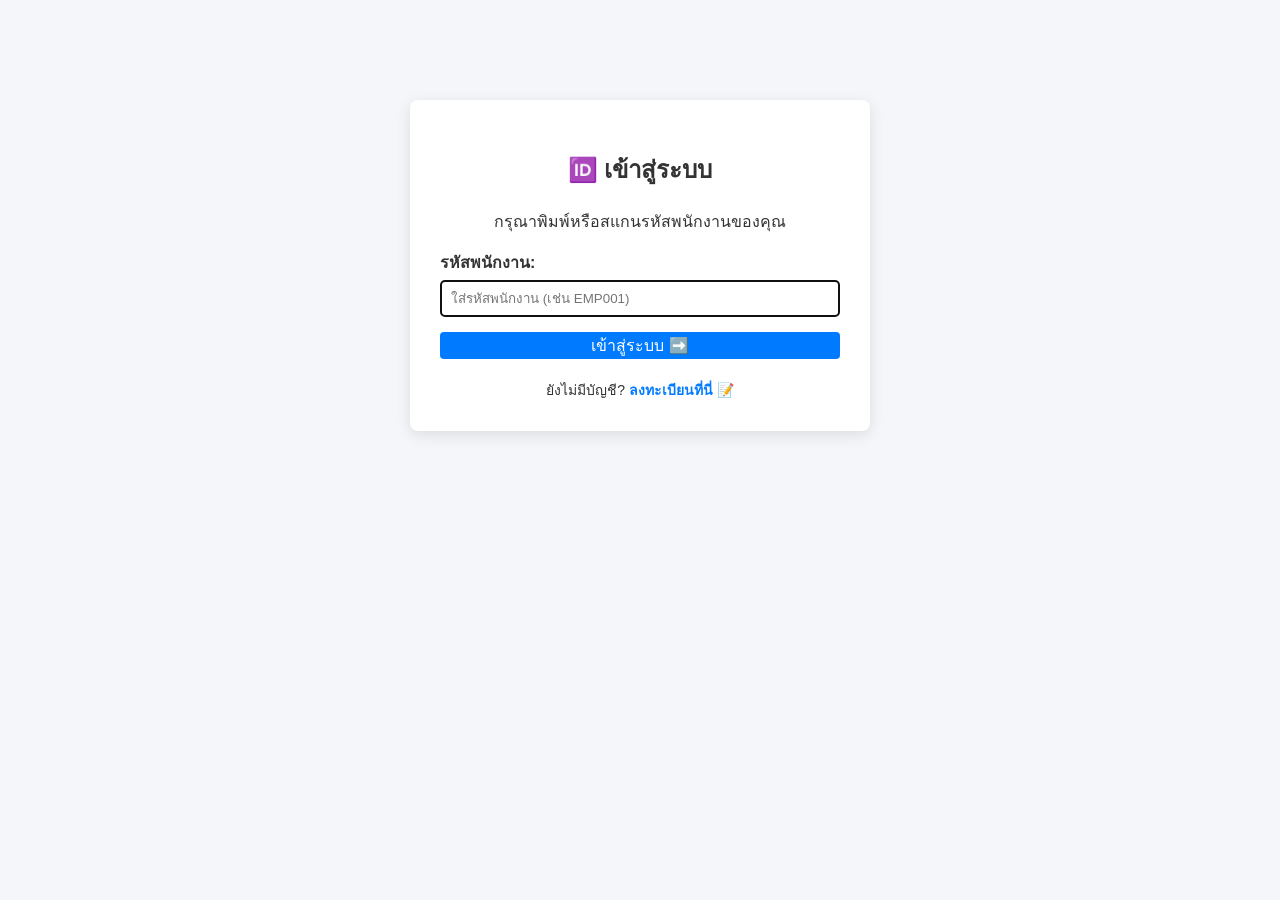
<file: index.html>
<!DOCTYPE html>
<html lang="th">
<head>
    <meta charset="UTF-8">
    <meta name="viewport" content="width=device-width, initial-scale=1.0">
    <title>หน้าหลัก - ระบบจัดการมิเตอร์</title>
    <link rel="stylesheet" href="css/style.css">
    <style>
        .modal-backdrop {
            display: none; position: fixed; top: 0; left: 0; width: 100%; height: 100%;
            background: rgba(0,0,0,0.5); z-index: 1000; justify-content: center; align-items: center;
        }
        .modal-box { background: white; padding: 25px; border-radius: 8px; width: 90%; max-width: 450px; }
        .modal-buttons { display: flex; gap: 10px; margin-top: 20px; }
        .modal-buttons button { flex: 1; padding: 10px; border: none; border-radius: 4px; cursor: pointer; font-weight: bold; }
        .btn-cancel { background: #e2e8f0; color: #334155; }
        .btn-confirm { background: #10b981; color: white; }
    </style>
</head>
<body>

<nav class="navbar">
    <div class="logo">🎛️ Meter System</div>
    <div class="menu">
        <a href="index.html" id="menu-home" class="active">หน้าหลัก</a>
        <a href="stock.html" id="menu-stock">Stock</a>
        <a href="control.html" id="menu-control">ควบคุมเอง</a>
        <a href="history.html" id="menu-history">ประวัติ</a>
        <a href="admin-panel.html" id="menu-admin">จัดการผู้ใช้</a> 
        <a href="login.html">ออกจากระบบ</a>
    </div>
</nav>

<main class="main-content">
    <h1>ยินดีต้อนรับสู่ระบบจัดการมิเตอร์</h1>
    <p>คลิกเลือกปุ่มเพื่อกรอกข้อมูลผู้ขอติดมิเตอร์ และเปิดรีเลย์</p>

    <div class="relay-grid" id="mainGrid"></div>
</main>

<div id="infoModal" class="modal-backdrop">
    <div class="modal-box">
        <h2 id="modalTitle">📋 กรอกข้อมูลโครงข่าย</h2>
        <form id="relayForm" onsubmit="submitRelayData(event)">
            <div class="form-group">
                <label>หมายเลขผู้ใช้ไฟฟ้า:</label>
                <input type="text" id="meterId" required placeholder="เช่น 020001234567" style="width:100%; padding:8px; margin-top:5px;">
            </div>
            <div class="form-group" style="margin-top:12px;">
                <label>ชื่อผู้ใช้ไฟฟ้า:</label>
                <input type="text" id="customerName" required placeholder="ชื่อ-นามสกุล" style="width:100%; padding:8px; margin-top:5px;">
            </div>
            <div class="form-group" style="margin-top:12px;">
                <label>ที่อยู่:</label>
                <textarea id="address" required placeholder="บ้านเลขที่..." rows="2" style="width:100%; padding:8px; margin-top:5px; font-family:inherit;"></textarea>
            </div>
            <div class="modal-buttons">
                <button type="button" class="btn-cancel" onclick="closeModal()">ยกเลิก</button>
                <button type="submit" class="btn-confirm">บันทึก & เปิดรีเลย์ ⚡</button>
            </div>
        </form>
    </div>
</div>

<script>
    let currentActiveId = null;

    // 🔒 ล็อกสิทธิ์และซ่อนเมนู ป้องกันโค้ดรวน
    function checkAuthAndHideMenus() {
        const role = localStorage.getItem('userRole');       
        const currentUser = localStorage.getItem('currentUser'); 

        if (!role || !currentUser) {
            alert('🔒 ความปลอดภัย: กรุณาเข้าสู่ระบบก่อนใช้งานครับ');
            window.location.href = 'login.html';
            return;
        }

        if (role !== 'admin') {
            const stockMenu = document.getElementById('menu-stock');
            const controlMenu = document.getElementById('menu-control');
            const adminMenu = document.getElementById('menu-admin');
            
            if (stockMenu) stockMenu.style.display = 'none';
            if (controlMenu) controlMenu.style.display = 'none';
            if (adminMenu) adminMenu.style.display = 'none';
        }
    }
    
    checkAuthAndHideMenus();

    // 🌟 สร้างกล่องและดึงข้อมูลมาแสดง (เปิดได้อย่างเดียว บล็อกการกดปิดจากหน้าหลัก)
    function renderMainGrid() {
        const mainGrid = document.getElementById('mainGrid');
        if (!mainGrid) return; 
        
        mainGrid.innerHTML = '';

        for (let i = 1; i <= 8; i++) {
            let meterName = localStorage.getItem('meterName-' + i) || 'Relay ' + i;
            let meterUnit = localStorage.getItem('meterUnit-' + i) || '0';
            let currentStatus = localStorage.getItem('relayStatus-' + i) || 'off';

            const card = document.createElement('div');
            card.className = 'relay-card';
            card.id = `relay-card-${i}`;
            
            if (currentStatus === 'on') card.style.backgroundColor = '#e8f5e9';

            let buttonText = 'กดเพื่อเปิด';
            let buttonBgColor = '#007bff';
            let buttonCursor = 'pointer';

            if (currentStatus === 'on') {
                buttonText = 'กำลังจ่ายไฟ ⚡';
                buttonBgColor = '#10b981'; 
                buttonCursor = 'not-allowed'; 
            }

            card.innerHTML = `
                <h3>${meterName}</h3>
                <p class="meter-unit">หน่วย: ${meterUnit} kWh</p>
                <span class="status-badge ${currentStatus}" id="status-${i}">
                    ${currentStatus === 'on' ? 'เปิดใช้งาน' : 'ปิดอยู่'}
                </span>
                <button class="btn-activate" onclick="handleButtonClick(${i})" style="width: 100%; margin-top: 10px; padding: 8px; border-radius: 4px; cursor: ${buttonCursor}; background-color: ${buttonBgColor}; color: white; border: none; font-weight: bold;">
                    ${buttonText}
                </button>
            `;
            mainGrid.appendChild(card);
        }
    }

    // ⚡ บล็อกการกดปิดจากหน้าหลัก
    function handleButtonClick(id) {
        let currentStatus = localStorage.getItem('relayStatus-' + id) || 'off';
        
        if (currentStatus === 'on') {
            alert('⚠️ ปฏิเสธการทำงาน: ไม่สามารถสั่งปิดรีเลย์จากหน้าหลักได้! (กรุณาแจ้งผู้ดูแลระบบให้ปิดผ่านหน้า "ควบคุมเอง" เท่านั้น)');
            return; 
        } else {
            openModal(id);
        }
    }

    function openModal(id) {
        currentActiveId = id;
        let meterName = localStorage.getItem('meterName-' + id) || 'Relay ' + id;
        document.getElementById('modalTitle').innerText = '📋 กรอกข้อมูลสำหรับติดตั้ง: ' + meterName;
        document.getElementById('infoModal').style.display = 'flex';
    }

    function closeModal() {
        document.getElementById('infoModal').style.display = 'none';
        document.getElementById('relayForm').reset();
        currentActiveId = null;
    }

    // 🔥 ส่วนที่แก้ไข: ปรับปรุงระบบบันทึกประวัติให้เข้ากองกลาง
    function submitRelayData(event) {
    event.preventDefault();
    if (!currentActiveId) return;

    // ดึงข้อมูลชื่อมิเตอร์และหน่วยปัจจุบันจากหน้าจอหลัก
    const meterName = localStorage.getItem('meterName-' + currentActiveId) || 'Relay ' + currentActiveId;
    const meterUnit = localStorage.getItem('meterUnit-' + currentActiveId) || '0'; // 🔥 ดึงหน่วย kWh ปัจจุบัน
    
    // ดึงข้อมูลผู้ใช้งานที่ล็อกอินอยู่ในระบบ
    const currentUser = localStorage.getItem('currentUser') || 'Unknown';
    const userRole = localStorage.getItem('userRole') || 'User';

    const logData = {
        relayId: currentActiveId,
        relayName: meterName,
        meterUnit: meterUnit, // 🔥 เพิ่ม: เก็บหน่วยของมิเตอร์ขณะกดเบิก
        meterId: document.getElementById('meterId').value,
        customerName: document.getElementById('customerName').value,
        address: document.getElementById('address').value,
        operator: currentUser, // 🔥 เพิ่ม: แยกชื่อผู้เบิกเดี่ยวๆ
        operatorRole: userRole, // เก็บสิทธิ์ใช้งาน
        timestamp: new Date().toLocaleString('th-TH'),
        action: 'เปิดใช้งาน (เบิกติดตั้ง)'
    };

    // บันทึกลงกองกลาง (localStorage) คีย์ 'relayLogs'
    const currentLogs = JSON.parse(localStorage.getItem('relayLogs')) || [];
    currentLogs.push(logData);
    localStorage.setItem('relayLogs', JSON.stringify(currentLogs));

    // อัปเดตสถานะของรีเลย์เป็น On
    localStorage.setItem('relayStatus-' + currentActiveId, 'on');

    alert('⚡ บันทึกข้อมูลและเปิดสัญญาณรีเลย์สำเร็จ! ประวัติถูกส่งไปยังเมนูประวัติแล้ว');
    closeModal();
    renderMainGrid();
}

    window.onload = function() {
        renderMainGrid();
    };
</script>
</body>
</html>
</file>
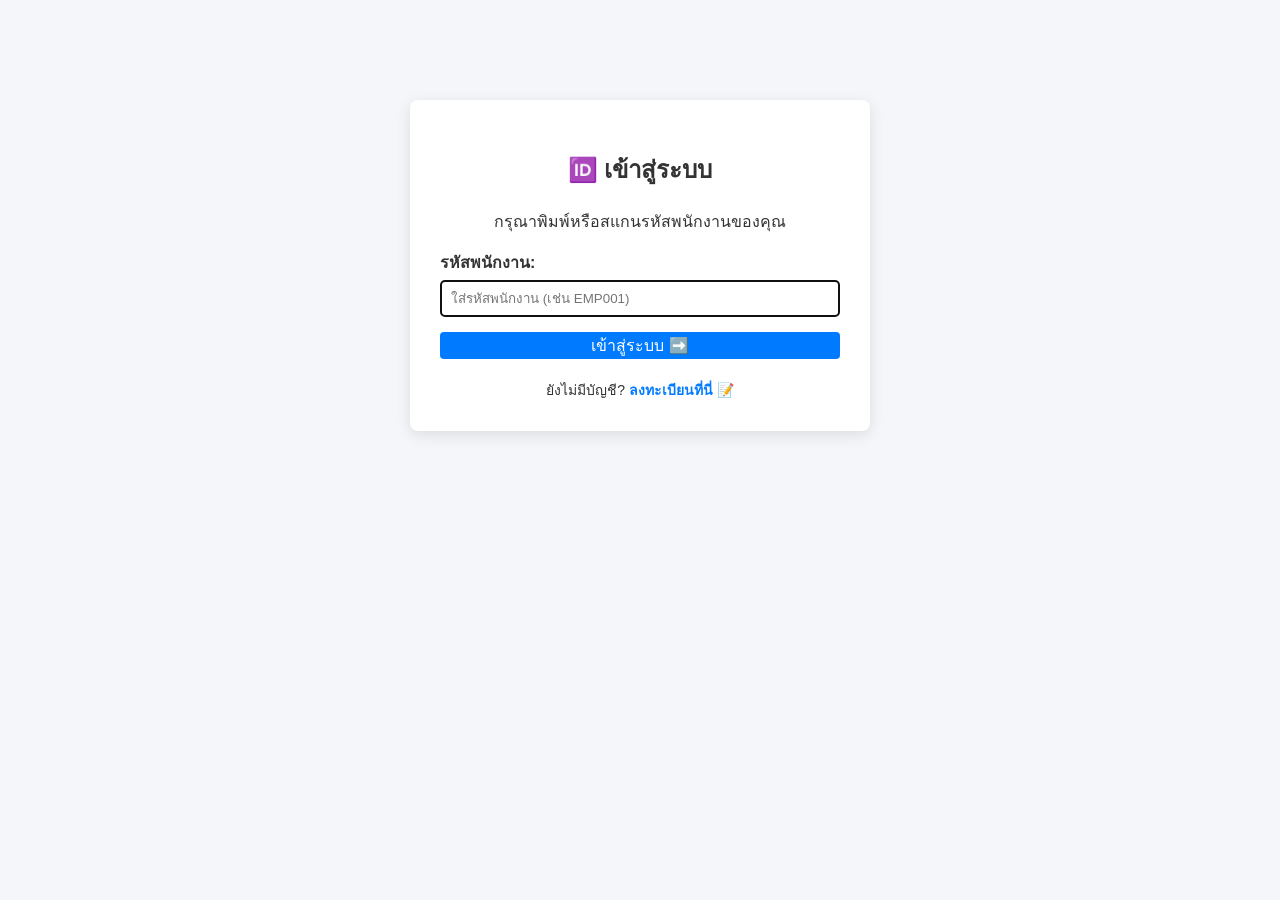
<file: admin-panel.html>
<!DOCTYPE html>
<html lang="th">
<head>
    <meta charset="UTF-8">
    <meta name="viewport" content="width=device-width, initial-scale=1.0">
    <title>จัดการผู้ใช้ - ระบบจัดการมิเตอร์</title>
    <link rel="stylesheet" href="css/style.css">
</head>
<body>

    <!-- แถบเมนูสำหรับ Admin -->
    <nav class="navbar">
        <div class="logo">🎛️ Meter System</div>
        <div class="menu">
            <a href="index.html">หน้าหลัก</a>
            <a href="stock.html">Stock</a>
            <a href="control.html">ควบคุมเอง</a>
            <a href="history.html">ประวัติ</a>
            <a href="admin-panel.html" class="active" id="menu-admin">จัดการผู้ใช้</a>
            <a href="login.html">ออกจากระบบ</a>
        </div>
    </nav>

    <main class="main-content">
        <h1>👥 ระบบจัดการพนักงานและอนุมัติสิทธิ์</h1>
        <p>ตรวจสอบรายชื่อผู้ลงทะเบียนเข้าใช้งานระบบ และกดอนุมัติหรือยกเลิกสิทธิ์การใช้งาน</p>

        <!-- ตารางแสดงรายชื่อพนักงานทั้งหมด -->
        <div style="max-width: 1000px; margin: 30px auto; background: white; padding: 25px; border-radius: 8px; box-shadow: 0 4px 6px -1px rgba(0,0,0,0.1);">
            <h3 style="margin-top: 0; color: #1e293b; border-bottom: 2px solid #f1f5f9; padding-bottom: 10px;">📋 ตารางรายชื่อพนักงานในระบบ</h3>
            <div style="overflow-x: auto;">
                <table style="width: 100%; border-collapse: collapse; text-align: left; font-size: 15px;">
                    <thead>
                        <tr style="background-color: #f8fafc; border-bottom: 2px solid #cbd5e1;">
                            <th style="padding: 12px;">รหัสพนักงาน</th>
                            <th style="padding: 12px;">ชื่อ-นามสกุล</th>
                            <th style="padding: 12px;">แผนก / ฝ่าย</th>
                            <th style="padding: 12px;">ระดับสิทธิ์</th>
                            <th style="padding: 12px;">สถานะการเข้าใช้งาน</th>
                            <th style="padding: 12px; text-align: center;">จัดการคำขอ</th>
                        </tr>
                    </thead>
                    <tbody id="userTableBody">
                        <!-- ข้อมูลพนักงานจะถูกดึงมาโรยตรงนี้ด้วย JavaScript -->
                    </tbody>
                </table>
            </div>
        </div>
    </main>

    <script>
        // 🔒 ล็อกความปลอดภัย: ตรวจบัตรผู้บริหารก่อนให้เห็นหน้านี้
        function checkAdminPermission() {
            const role = localStorage.getItem('userRole');
            const currentUser = localStorage.getItem('currentUser');
            if (!currentUser || role !== 'admin') {
                alert('❌ ปฏิเสธการเข้าถึง: หน้านี้สำหรับ Admin ที่ได้รับอนุมัติเท่านั้น');
                window.location.href = 'index.html';
            }
        }
        checkAdminPermission();

        // ฟังก์ชันดึงรายชื่อมาแสดงผลบนตาราง
        function renderUserTable() {
            const tbody = document.getElementById('userTableBody');
            tbody.innerHTML = ''; // เคลียร์ตารางเก่าก่อนโหลดใหม่
            
            // ดึงฐานข้อมูลพนักงานจากความจำเบราว์เซอร์
            let userList = JSON.parse(localStorage.getItem('registeredUsers')) || {};

            for (let username in userList) {
                // ซ่อนบัญชี admin หลักที่เป็นระบบหลังบ้านไว้ ไม่ต้องเอามาโชว์เพื่อความปลอดภัย
                if (username === 'admin') continue;

                const user = userList[username];
                const tr = document.createElement('tr');
                tr.style.borderBottom = "1px solid #e2e8f0";

                let statusBadge = '';
                let actionButtons = '';

                // เช็กสถานะเพื่อพ่นสีป้ายและปุ่มควบคุมตามสถานะปัจจุบัน
                if (user.status === 'approved') {
                    statusBadge = `<span style="background-color:#d1fae5; color:#065f46; padding:4px 10px; border-radius:12px; font-size:13px; font-weight:500;">✔️ อนุมัติแล้ว</span>`;
                    actionButtons = `<button onclick="updateStatus('${username}', 'pending')" style="background-color:#ef4444; color:white; border:none; padding:6px 12px; border-radius:4px; cursor:pointer; font-size:13px;">❌ ยกเลิกสิทธิ์</button>`;
                } else {
                    statusBadge = `<span style="background-color:#fef3c7; color:#92400e; padding:4px 10px; border-radius:12px; font-size:13px; font-weight:500;">⏳ รอนุมัติ</span>`;
                    actionButtons = `<button onclick="updateStatus('${username}', 'approved')" style="background-color:#10b981; color:white; border:none; padding:6px 12px; border-radius:4px; cursor:pointer; font-weight:bold; font-size:13px;">✔️ อนุมัติ</button>`;
                }

                tr.innerHTML = `
                    <td style="padding: 12px; font-weight: bold; color:#0f172a;">${username}</td>
                    <td style="padding: 12px; color:#334155;">${user.fullname}</td>
                    <td style="padding: 12px; color:#334155;">${user.department}</td>
                    <td style="padding: 12px; color:#334155;">${user.role === 'admin' ? '⭐ Admin' : 'พนักงานทั่วไป'}</td>
                    <td style="padding: 12px;">${statusBadge}</td>
                    <td style="padding: 12px; text-align: center; display:flex; gap:5px; justify-content:center;">
                        ${actionButtons}
                        <button onclick="deleteUser('${username}')" style="background-color:#64748b; color:white; border:none; padding:6px 12px; border-radius:4px; cursor:pointer; font-size:13px;">ลบรายชื่อ</button>
                    </td>
                `;
                tbody.appendChild(tr);
            }
        }

        // ฟังก์ชันอัปเดตสถานะ อนุมัติ / ยกเลิก
        function updateStatus(username, newStatus) {
            let userList = JSON.parse(localStorage.getItem('registeredUsers')) || {};
            if (userList[username]) {
                userList[username].status = newStatus;
                localStorage.setItem('registeredUsers', JSON.stringify(userList));
                renderUserTable(); // รีเฟรชตารางให้เห็นการเปลี่ยนแปลงทันที
            }
        }

        // ฟังก์ชันลบพนักงานออกจากฐานข้อมูลเลย
        function deleteUser(username) {
            if (confirm(`คุณแน่ใจใช่หรือไม่ว่าต้องการลบพนักงานรหัส ${username} ออกจากระบบ?`)) {
                let userList = JSON.parse(localStorage.getItem('registeredUsers')) || {};
                delete userList[username];
                localStorage.setItem('registeredUsers', JSON.stringify(userList));
                renderUserTable();
            }
        }

        // สั่งรันตารางเมื่อเปิดหน้าเว็บสำเร็จ
        window.onload = renderUserTable;
    </script>

</body>
</html>
</file>
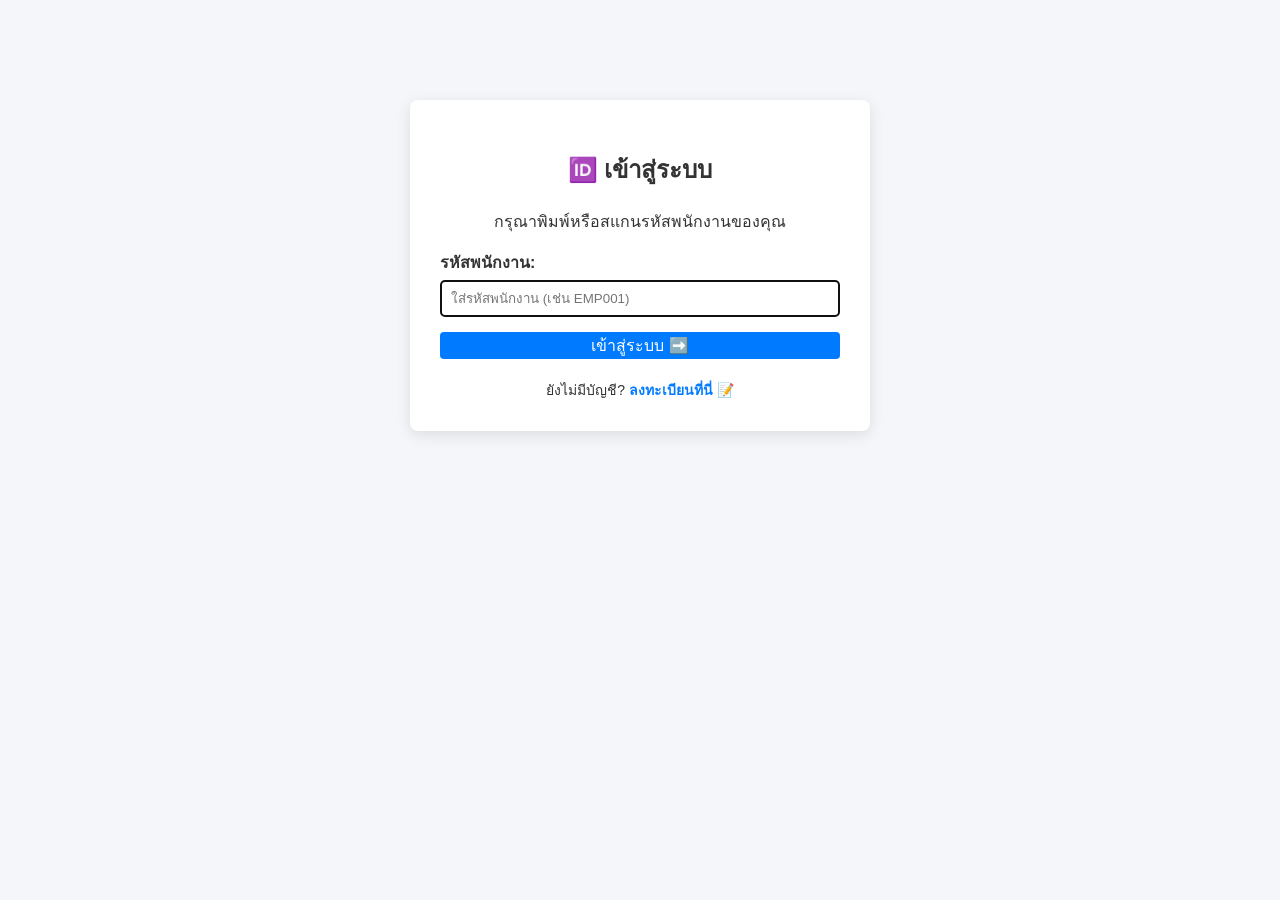
<file: control.html>
<!DOCTYPE html>
<html lang="th">
<head>
    <meta charset="UTF-8">
    <meta name="viewport" content="width=device-width, initial-scale=1.0">
    <title>ควบคุมเอง - ระบบจัดการมิเตอร์</title>
    <link rel="stylesheet" href="css/style.css">
</head>
<body>

<nav class="navbar">
    <div class="logo">🎛️ Meter System</div>
    <div class="menu">
        <a href="index.html">หน้าหลัก</a>
        <a href="stock.html" id="menu-stock">Stock</a>
        <a href="control.html" class="active" id="menu-control">ควบคุมเอง</a>
        <a href="history.html">ประวัติ</a>
        <a href="admin-panel.html" id="menu-admin">จัดการผู้ใช้</a>
        <a href="login.html">ออกจากระบบ</a>
    </div>
</nav>

<main class="main-content">
    <h1>⚙️ แผงควบคุมรีเลย์ด้วยตนเอง (Manual Control)</h1>
    <p>จัดการเปิด-ปิดสวิตช์รีเลย์ ESP32 ทั้ง 8 ตัวได้อย่างอิสระ (ระบบจะซิงค์สถานะไปยังหน้าหลัก)</p>

    <div class="relay-grid" id="controlGrid"></div>
</main>

<script>
    function checkAdminPermission() {
        const role = localStorage.getItem('userRole');
        const currentUser = localStorage.getItem('currentUser');
        if (!currentUser || role !== 'admin') {
            alert('❌ คุณไม่มีสิทธิ์เข้าถึงหน้านี้');
            window.location.href = 'index.html';
        }
    }
    checkAdminPermission();

    const controlGrid = document.getElementById('controlGrid');

    function renderControlGrid() {
        controlGrid.innerHTML = '';
        for (let i = 1; i <= 8; i++) {
            let meterName = localStorage.getItem('meterName-' + i) || 'Relay ' + i;
            let currentStatus = localStorage.getItem('relayStatus-' + i) || 'off';

            const card = document.createElement('div');
            card.className = 'relay-card';
            card.id = `control-card-${i}`;
            
            if (currentStatus === 'on') {
                card.style.backgroundColor = "#e8f5e9";
                card.style.borderColor = "#2e7d32";
            } else {
                card.style.backgroundColor = "white";
                card.style.borderColor = "#e2e8f0";
            }
            
            card.innerHTML = `
                <h3>${meterName}</h3>
                <span class="status-badge ${currentStatus}">
                    ${currentStatus === 'on' ? 'เปิดใช้งาน' : 'ปิดอยู่'}
                </span>
                <div style="display: flex; gap: 10px; margin-top: 10px;">
                    <button class="btn-on" onclick="setRelay(${i}, 'on')" style="flex: 1; padding: 6px; cursor: pointer;">เปิด</button>
                    <button class="btn-off" onclick="setRelay(${i}, 'off')" style="flex: 1; padding: 6px; cursor: pointer;">ปิด</button>
                </div>
            `;
            controlGrid.appendChild(card);
        }
    }

    function setRelay(id, status) {
        localStorage.setItem('relayStatus-' + id, status);
        renderControlGrid(); // สั่งวาดอัปเดตสีและการ์ดทันทีกดสวิตช์
    }

    window.onload = function() {
        renderControlGrid();
    };
</script>
</body>
</html>
</file>
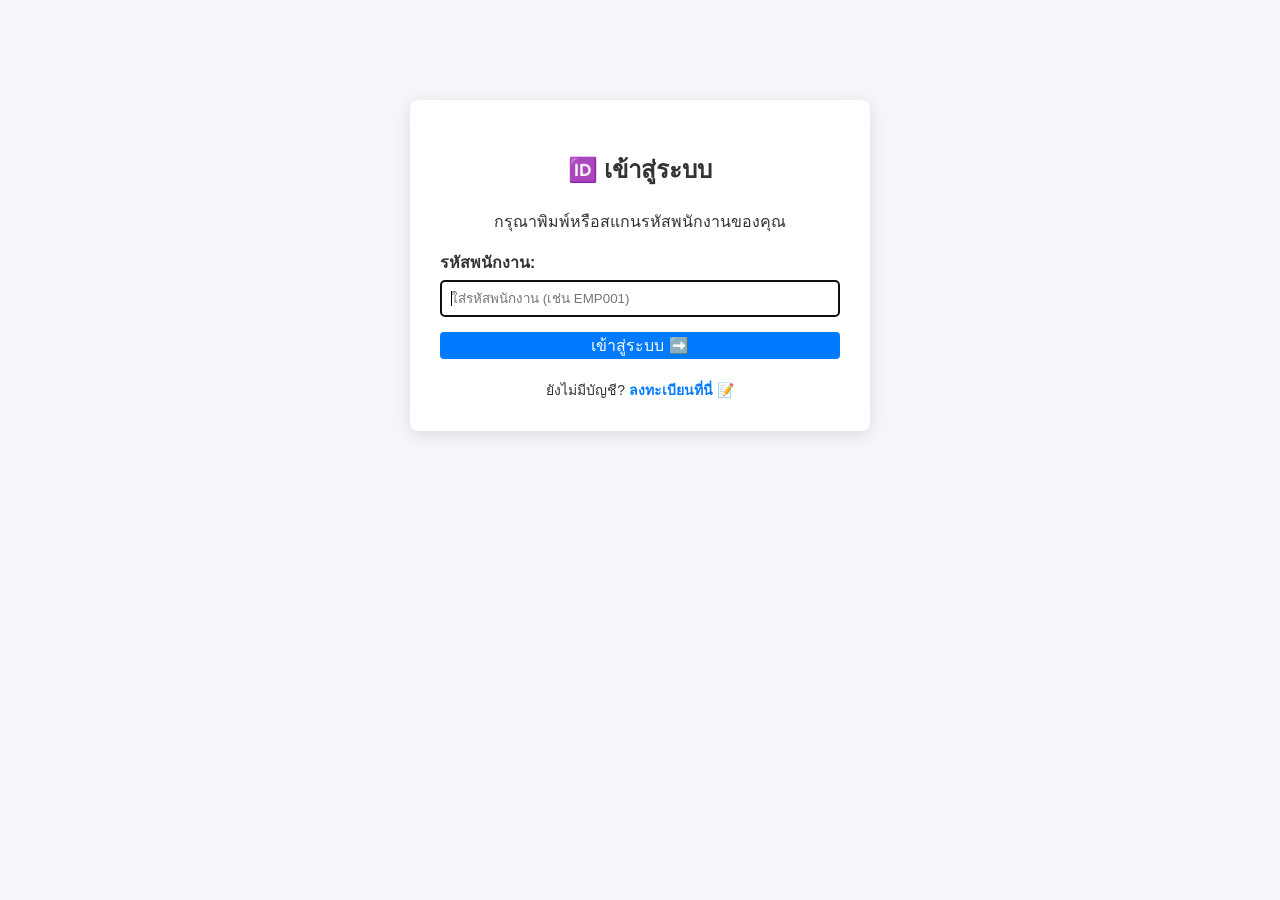
<file: history.html>
<!DOCTYPE html>
<html lang="th">
<head>
    <meta charset="UTF-8">
    <meta name="viewport" content="width=device-width, initial-scale=1.0">
    <title>ประวัติ - ระบบจัดการมิเตอร์</title>
    <link rel="stylesheet" href="css/style.css">
    <style>
        .history-table { width: 100%; border-collapse: collapse; margin-top: 15px; background: white; box-shadow: 0 2px 5px rgba(0,0,0,0.05); border-radius: 6px; overflow: hidden; }
        .history-table th, .history-table td { padding: 12px 15px; border: 1px solid #e2e8f0; text-align: left; }
        .history-table th { background-color: #f1f5f9; color: #334155; font-weight: bold; }
        .history-table tr:nth-child(even) { background-color: #f8fafc; }
        .badge-status { background: #dcfce7; color: #15803d; padding: 4px 8px; border-radius: 4px; font-weight: bold; font-size: 0.9em; display: inline-block; }
        
        .btn-delete-row { background: #ef4444; color: white; padding: 4px 8px; border: none; border-radius: 4px; cursor: pointer; font-size: 0.85em; font-weight: bold; }
        .btn-delete-row:hover { background: #dc2626; }
        .btn-clear-history { background: #64748b; color: white; padding: 8px 16px; border: none; border-radius: 4px; cursor: pointer; font-weight: bold; float: right; margin-top: -10px; }
        .btn-clear-history:hover { background: #475569; }

        /* 🔍 สไตล์ส่วนของช่องค้นหา */
        .search-container { margin-top: 20px; display: flex; gap: 10px; align-items: center; }
        .search-input { flex: 1; max-width: 400px; padding: 10px 15px; border: 2px solid #cbd5e1; border-radius: 6px; font-size: 1em; outline: none; transition: 0.2s; }
        .search-input:focus { border-color: #007bff; box-shadow: 0 0 5px rgba(0,123,255,0.2); }
    </style>
</head>
<body>

<nav class="navbar">
    <div class="logo">🎛️ Meter System</div>
    <div class="menu">
        <a href="index.html" id="menu-home">หน้าหลัก</a>
        <a href="stock.html" id="menu-stock">Stock</a>
        <a href="control.html" id="menu-control">ควบคุมเอง</a>
        <a href="history.html" id="menu-history" class="active">ประวัติ</a>
        <a href="admin-panel.html" id="menu-admin">จัดการผู้ใช้</a> 
        <a href="login.html">ออกจากระบบ</a>
    </div>
</nav>

<main class="main-content">
    <div style="margin-top: 20px;">
        <button onclick="clearSystemHistory()" class="btn-clear-history" id="btnClearHistory">ล้างประวัติทั้งหมด</button>
        <h1>📜 ประวัติการเบิกจ่ายมิเตอร์</h1>
        <p>ตรวจสอบข้อมูลการกรอกติดตั้ง หน่วยมิเตอร์ และชื่อผู้ทำรายการเบิกเปิดรีเลย์ย้อนหลัง</p>
    </div>

    <div class="search-container">
        <strong>🔍 ค้นหาข้อมูล:</strong>
        <input type="text" id="searchInput" oninput="loadAndRenderHistory()" class="search-input" placeholder="พิมพ์เลขมิเตอร์, ชื่อผู้ใช้ไฟ, รีเลย์ หรือชื่อคนเบิก...">
    </div>

    <div class="control-panel" style="background: none; border: none; padding: 0;">
        <table class="history-table">
            <thead>
                <tr>
                    <th>วัน-เวลา</th>
                    <th>ชื่อช่อง/รีเลย์</th>
                    <th>หน่วยมิเตอร์ (kWh)</th>
                    <th>หมายเลขผู้ใช้ไฟฟ้า</th>
                    <th>ชื่อผู้ใช้ไฟฟ้า</th>
                    <th>ที่อยู่ติดตั้ง</th>
                    <th>ชื่อผู้เบิก</th>
                    <th>สถานะระบบ</th>
                    <th id="th-action" style="text-align: center;">จัดการ</th>
                </tr>
            </thead>
            <tbody id="historyDataBody">
                </tbody>
        </table>
    </div>
</main>

<script>
    function checkAuthAndHideMenus() {
        const role = localStorage.getItem('userRole');
        const currentUser = localStorage.getItem('currentUser');

        if (!role || !currentUser) {
            alert('🔒 ความปลอดภัย: กรุณาเข้าสู่ระบบก่อนใช้งานครับ');
            window.location.href = 'login.html'; 
            return;
        }

        if (role !== 'admin') {
            if(document.getElementById('menu-stock')) document.getElementById('menu-stock').style.display = 'none';
            if(document.getElementById('menu-control')) document.getElementById('menu-control').style.display = 'none';
            if(document.getElementById('menu-admin')) document.getElementById('menu-admin').style.display = 'none';
            if(document.getElementById('btnClearHistory')) document.getElementById('btnClearHistory').style.display = 'none';
            if(document.getElementById('th-action')) document.getElementById('th-action').style.display = 'none';
        }
    }

    // 🔄 ฟังก์ชันวาดตารางที่เพิ่มระบบกรองข้อมูลคำค้นหา (Search Filter)
    function loadAndRenderHistory() {
        const tableBody = document.getElementById('historyDataBody');
        const searchInput = document.getElementById('searchInput');
        if (!tableBody) return;

        const role = localStorage.getItem('userRole');
        const logs = JSON.parse(localStorage.getItem('relayLogs')) || [];
        
        // รับค่าคำค้นหา แปลงเป็นตัวพิมพ์เล็กทั้งหมดเพื่อไม่ให้พิมพ์ตัวเล็ก/ใหญ่พลาด
        const keyword = searchInput ? searchInput.value.trim().toLowerCase() : "";

        tableBody.innerHTML = '';

        let matchCount = 0; // นับจำนวนรายการที่ค้นหาเจอ

        // ลูปถอยหลังจากแถวใหม่สุดไปเก่าสุด
        for (let i = logs.length - 1; i >= 0; i--) {
            const log = logs[i];
            
            const displayUnit = log.meterUnit !== undefined ? log.meterUnit : '-';
            const displayOperator = log.operator ? `${log.operator} (${log.operatorRole || 'User'})` : 'ไม่ระบุชื่อ';

            // 🔍 เงื่อนไขการค้นหา: รวมข้อมูลทุกคอลัมน์มาเช็กว่ามีคำค้นหาซ่อนอยู่ไหม
            const combinedText = `
                ${log.timestamp} 
                ${log.relayName} 
                ${log.relayId} 
                ${log.meterId} 
                ${log.customerName} 
                ${log.address} 
                ${displayOperator}
            `.toLowerCase();

            // ถ้ามีคีย์เวิร์ดค้นหา แต่ในแถวนั้นไม่มีข้อมูลที่ตรงกัน ให้ข้ามแถวนี้ไปเลย (ไม่แสดง)
            if (keyword !== "" && !combinedText.includes(keyword)) {
                continue;
            }

            matchCount++; // เจอรายการที่ตรงคำค้นหา เพิ่มยอดนับ

            let actionTd = '';
            if (role === 'admin') {
                actionTd = `<td style="text-align: center;"><button class="btn-delete-row" onclick="deleteRowHistory(${i})">🗑️ ลบ</button></td>`;
            }

            const row = document.createElement('tr');
            row.innerHTML = `
                <td>${log.timestamp}</td>
                <td><strong>${log.relayName}</strong> (ช่องที่ ${log.relayId})</td>
                <td style="text-align: center; font-weight: bold; color: #2563eb;">${displayUnit} kWh</td>
                <td><code>${log.meterId}</code></td>
                <td>${log.customerName}</td>
                <td>${log.address}</td>
                <td>👤 <strong>${displayOperator}</strong></td>
                <td><span class="badge-status">🟢 ${log.action}</span></td>
                ${actionTd}
            `;
            tableBody.appendChild(row);
        }

        // กรณีลูปจนจบแล้วไม่เจอข้อมูลที่ค้นหาเลย
        if (matchCount === 0) {
            const colspanAmount = role === 'admin' ? 9 : 8;
            if (keyword !== "") {
                tableBody.innerHTML = `<tr><td colspan="${colspanAmount}" style="text-align: center; color: #ef4444; padding: 30px;">🔍 ไม่พบข้อมูลที่ตรงกับคำว่า "${searchInput.value}"</td></tr>`;
            } else {
                tableBody.innerHTML = `<tr><td colspan="${colspanAmount}" style="text-align: center; color: #64748b; padding: 30px;">❌ ยังไม่มีข้อมูลบันทึกประวัติการเบิกติดตั้งมิเตอร์</td></tr>`;
            }
        }
    }

    function deleteRowHistory(index) {
        const role = localStorage.getItem('userRole');
        if (role !== 'admin') {
            alert('❌ คุณไม่มีสิทธิ์ลบข้อมูลประวัตินี้');
            return;
        }

        if (confirm('คุณแน่ใจหรือไม่ที่จะลบรายการประวัติต้นทางบรรทัดนี้?')) {
            let logs = JSON.parse(localStorage.getItem('relayLogs')) || [];
            logs.splice(index, 1);
            localStorage.setItem('relayLogs', JSON.stringify(logs));
            loadAndRenderHistory(); // โหลดข้อมูลขึ้นมาใหม่หลังลบ (ระบบค้นหายังคงค้างคำเดิมไว้ได้)
        }
    }

    function clearSystemHistory() {
        const role = localStorage.getItem('userRole');
        if (role !== 'admin') {
            alert('❌ คุณไม่มีสิทธิ์ลบข้อมูลประวัติระบบ');
            return;
        }

        if (confirm('⚠️ ยืนยันการลบ? คุณกำลังจะลบประวัติการเบิกมิเตอร์ทั้งหมดอย่างถาวร')) {
            localStorage.removeItem('relayLogs');
            loadAndRenderHistory();
        }
    }

    window.onload = function() {
        checkAuthAndHideMenus();
        loadAndRenderHistory();
    };
</script>

</body>
</html>
</file>
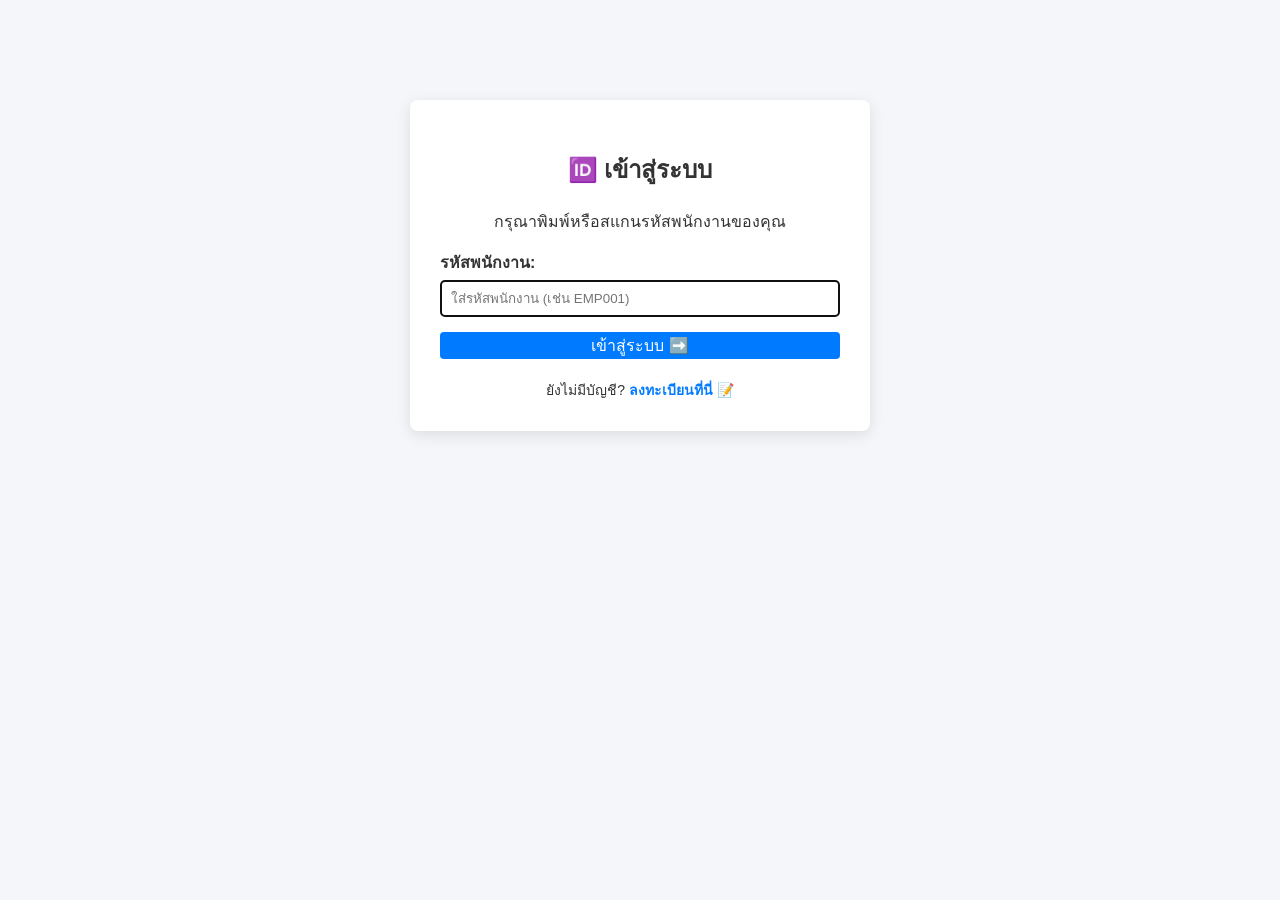
<file: login.html>
<!DOCTYPE html>
<html lang="th">
<head>
    <meta charset="UTF-8">
    <meta name="viewport" content="width=device-width, initial-scale=1.0">
    <title>เข้าสู่ระบบ - ระบบจัดการมิเตอร์</title>
    <link rel="stylesheet" href="css/style.css">
</head>
<body>

    <div class="login-container">
        <h2>🆔 เข้าสู่ระบบ</h2>
        <p>กรุณาพิมพ์หรือสแกนรหัสพนักงานของคุณ</p>
        
        <form onsubmit="checkLogin(event)">
            <div class="form-group">
                <label for="username">รหัสพนักงาน:</label>
                <input type="text" id="username" class="login-input" required placeholder="ใส่รหัสพนักงาน (เช่น EMP001)" autofocus>
            </div>

            <button type="submit" class="btn-submit">เข้าสู่ระบบ ➡️</button>
        </form>

        <div style="margin-top: 20px; font-size: 14px; text-align: center;">
            ยังไม่มีบัญชี? <a href="register.html" style="color: #007bff; text-decoration: none; font-weight: bold;">ลงทะเบียนที่นี่ 📝</a>
        </div>
    </div>

    <script>
        // แอบสร้างบัญชีผู้ดูแลระบบเริ่มต้นไว้ให้ในกรณีเปิดระบบครั้งแรก
        (function setupDefaultAdmin() {
            let userList = JSON.parse(localStorage.getItem('registeredUsers')) || {};
            if (!userList['admin']) {
                userList['admin'] = {
                    role: 'admin',
                    fullname: 'ผู้ดูแลระบบสูงสุด',
                    department: 'ผู้ดูแลระบบ (Admin)',
                    status: 'approved' // 🆕 แอดมินหลักได้รับอนุมัติเสมอ
                };
                localStorage.setItem('registeredUsers', JSON.stringify(userList));
            }
        })();

        function checkLogin(event) {
            event.preventDefault();
            
            const usernameInput = document.getElementById('username').value.trim();
            let userList = JSON.parse(localStorage.getItem('registeredUsers')) || {};

            if (usernameInput in userList) {
                const userData = userList[usernameInput];
                
                // 🆕 ตรวจสอบว่าพนักงานคนนี้ได้รับการ "อนุมัติ" จาก Admin หรือยัง
                if (userData.status !== 'approved') {
                    alert('⏳ รหัสพนักงานของคุณอยู่ระหว่าง "รอนุมัติ" จากผู้ดูแลระบบ กรุณาติดต่อ Admin ครับ');
                    return; // สั่งหยุดทำงานตรงนี้ ห้ามล็อกอินเข้าหน้าแรก
                }

                // หากอนุมัติแล้ว ให้ผ่านเข้าระบบตามปกติ
                localStorage.setItem('userRole', userData.role);
                localStorage.setItem('currentUser', usernameInput);
                localStorage.setItem('currentUserFullname', userData.fullname);

                window.location.href = 'index.html';
            } else {
                alert('❌ ไม่พบรหัสพนักงานนี้ในระบบ กรุณาติดต่อหัวหน้างานหรือผู้ดูแลระบบครับ');
            }
        }
    </script>

</body>
</html>
</file>
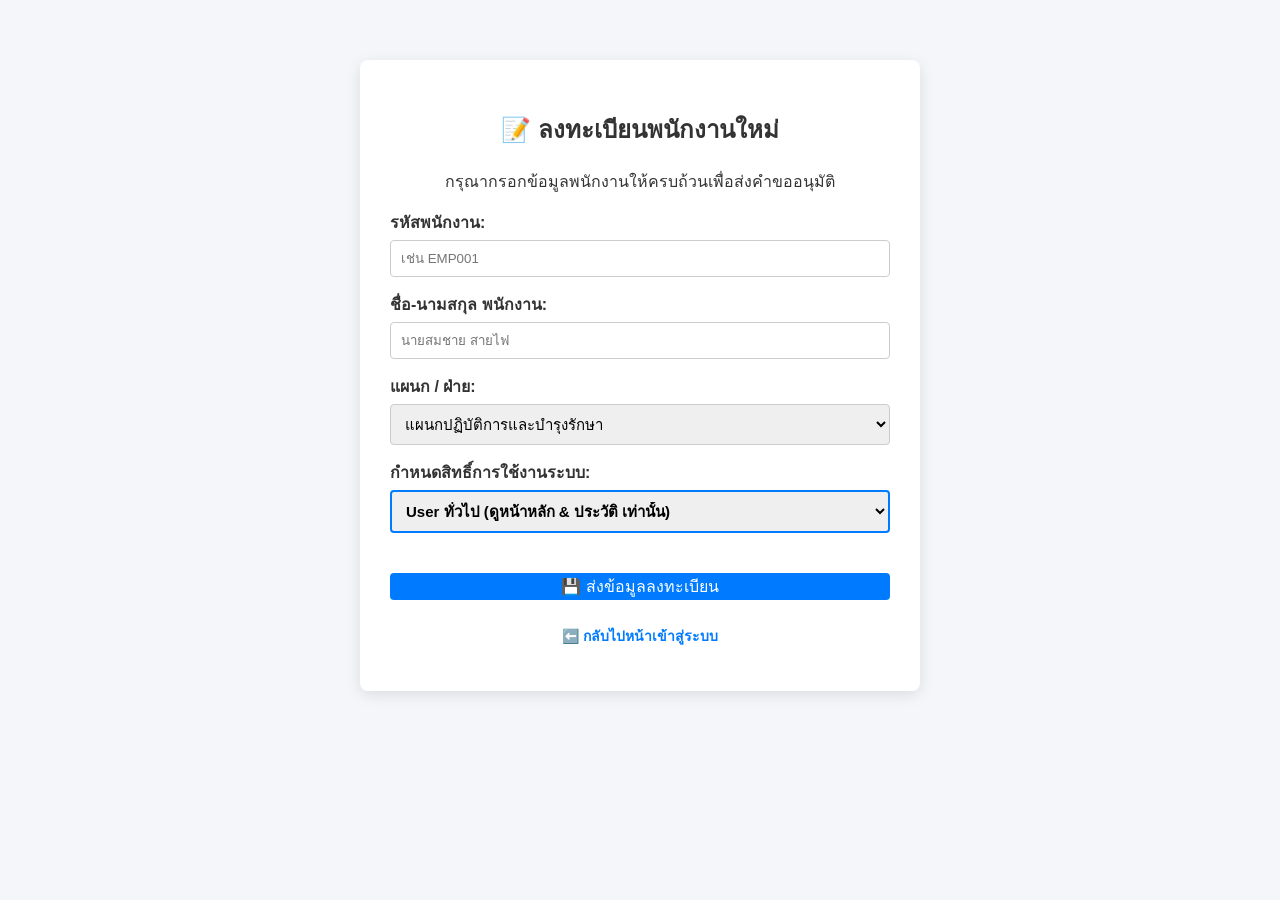
<file: register.html>
<!DOCTYPE html>
<html lang="th">
<head>
    <meta charset="UTF-8">
    <meta name="viewport" content="width=device-width, initial-scale=1.0">
    <title>ลงทะเบียนพนักงาน - ระบบจัดการมิเตอร์</title>
    <link rel="stylesheet" href="css/style.css">
</head>
<body>

    <div class="login-container" style="max-width: 500px; margin: 60px auto;">
        <h2>📝 ลงทะเบียนพนักงานใหม่</h2>
        <p>กรุณากรอกข้อมูลพนักงานให้ครบถ้วนเพื่อส่งคำขออนุมัติ</p>
        
        <form onsubmit="handleRegister(event)">
            <div class="form-group">
                <label for="reg-username">รหัสพนักงาน:</label>
                <input type="text" id="reg-username" style="width: 100%; padding: 10px; border: 1px solid #ccc; border-radius: 4px;" required placeholder="เช่น EMP001">
            </div>

            <div class="form-group" style="margin-top: 15px;">
                <label for="reg-fullname">ชื่อ-นามสกุล พนักงาน:</label>
                <input type="text" id="reg-fullname" style="width: 100%; padding: 10px; border: 1px solid #ccc; border-radius: 4px;" required placeholder="นายสมชาย สายไฟ">
            </div>

            <div class="form-group" style="margin-top: 15px;">
                <label for="reg-department">แผนก / ฝ่าย:</label>
                <select id="reg-department" style="width: 100%; padding: 10px; border: 1px solid #ccc; border-radius: 4px; font-size: 15px;">
                    <option value="แผนกปฏิบัติการและบํารุงรักษา">แผนกปฏิบัติการและบํารุงรักษา</option>
                    <option value="แผนกมิเตอร์และหม้อแปลง">แผนกมิเตอร์และหม้อแปลง</option>
                    <option value="ผู้รับจ้างงดจ่ายไฟ">ผู้รับจ้างงดจ่ายไฟ</option>
                    <option value="ผู้ดูแลระบบ (Admin)">ผู้ดูแลระบบ (Admin)</option>
                </select>
            </div>

            <div class="form-group" style="margin-top: 15px;">
                <label for="reg-role">กำหนดสิทธิ์การใช้งานระบบ:</label>
                <select id="reg-role" onchange="toggleAdminPasscode(this.value)" style="width: 100%; padding: 10px; border: 2px solid #007bff; border-radius: 4px; font-size: 15px; font-weight: bold;">
                    <option value="user">User ทั่วไป (ดูหน้าหลัก & ประวัติ เท่านั้น)</option>
                    <option value="admin">Admin (เข้าถึงได้ทุกหน้า + จัดการคลัง)</option>
                </select>
            </div>

            <div class="form-group" id="admin-passcode-group" style="margin-top: 15px; display: none;">
                <label for="admin-passcode" style="color: #dc3545; font-weight: bold;">🔑 รหัสความปลอดภัยสำหรับการเป็น Admin:</label>
                <input type="password" id="admin-passcode" placeholder="กรอกรหัสลับผู้ดูแลระบบ" style="width: 100%; padding: 10px; border: 2px solid #dc3545; border-radius: 4px;">
            </div>

            <button type="submit" class="btn-submit" style="margin-top: 25px;">💾 ส่งข้อมูลลงทะเบียน</button>
        </form>

        <p style="margin-top: 25px; text-align: center; font-size: 14px;">
            <a href="login.html" style="color: #007bff; text-decoration: none; font-weight: bold;">⬅️ กลับไปหน้าเข้าสู่ระบบ</a>
        </p>
    </div>

    <script>
        const SECRET_ADMIN_CODE = "1234";

        function toggleAdminPasscode(role) {
            const group = document.getElementById('admin-passcode-group');
            if (group) {
                if (role === 'admin') {
                    group.style.display = 'block';
                } else {
                    group.style.display = 'none';
                    document.getElementById('admin-passcode').value = '';
                }
            }
        }

        function handleRegister(event) {
            event.preventDefault();

            const username = document.getElementById('reg-username').value.trim();
            const fullname = document.getElementById('reg-fullname').value.trim();
            const department = document.getElementById('reg-department').value;
            const role = document.getElementById('reg-role').value;

            // 1. ดึงข้อมูลพนักงานที่มีอยู่ทั้งหมดออกมาตรวจสอบก่อน
            let userList = JSON.parse(localStorage.getItem('registeredUsers')) || {};

            // 🔥 ส่วนที่เพิ่ม: เงื่อนไขตรวจจับรหัสพนักงานซ้ำแบบเด็ดขาด
            if (userList[username]) {
                alert(`⚠️ ปฏิเสธการลงทะเบียน: รหัสพนักงาน "${username}" นี้ถูกใช้งานไปแล้ว!\nกรุณาใช้รหัสอื่น หรือติดต่อ Admin เพื่อตรวจสอบครับ`);
                document.getElementById('reg-username').focus(); // สั่งไฮไลท์ไปที่ช่องรหัสพนักงานเพื่อให้พิมพ์แก้ใหม่
                return; // สั่งหยุดทำงานทันที ไม่ให้บันทึกข้อมูลทับลงระบบ
            }

            // 2. ถ้าตรวจแล้วไม่ซ้ำ ดำเนินการตรวจสอบสิทธิ์ Admin ต่อตามปกติ
            if (role === 'admin') {
                const enteredCode = document.getElementById('admin-passcode').value;
                if (enteredCode !== SECRET_ADMIN_CODE) {
                    alert('❌ รหัสความปลอดภัยสำหรับการเป็น Admin ไม่ถูกต้อง!');
                    return;
                }
            }

            // 3. ทำการบันทึกข้อมูลใหม่ลง Object
            userList[username] = {
                role: role,
                fullname: fullname,
                department: department,
                status: (role === 'admin') ? 'approved' : 'pending' 
            };

            // 4. เขียนทับลงฐานข้อมูลกลางของบราวเซอร์
            localStorage.setItem('registeredUsers', JSON.stringify(userList));
            
            if(role === 'user') {
                alert(`ลงทะเบียน คุณ${fullname} สำเร็จ! ⏳ กรุณารอให้ Admin ตรวจสอบและกดอนุมัติระบบก่อนจึงจะล็อกอินได้ครับ`);
            } else {
                alert(`ลงทะเบียนสิทธิ์ Admin สำเร็จ! สามารถนำรหัสไปล็อกอินเข้าใช้งานได้ทันที`);
            }
            
            // ลงทะเบียนเสร็จ ดีดกลับหน้าเข้าสู่ระบบเพื่อความปลอดภัย
            window.location.href = 'login.html';
        }
    </script>

</body>
</html>
</file>
<file: css/style.css>
/* ตั้งค่าพื้นฐานให้ทุกหน้าจอ */
body {
    font-family: 'Segoe UI', Tahoma, Geneva, Verdana, sans-serif;
    background-color: #f4f6f9;
    margin: 0;
    padding: 0;
    color: #333;
}

/* --- ตกแต่งหน้า Login --- */
.login-container {
    max-width: 400px;
    margin: 100px auto; /* จัดให้อยู่กึ่งกลางหน้าจอ */
    background: white;
    padding: 30px;
    border-radius: 8px; /* ทำมุมโค้ง */
    box-shadow: 0 4px 15px rgba(0,0,0,0.1); /* ใส่เงาให้กล่อง */
    text-align: center;
}

.form-group {
    text-align: left;
    margin-bottom: 15px;
}

.form-group label {
    display: block;
    margin-bottom: 5px;
    font-weight: bold;
}

.form-group input {
    width: 100%;
    padding: 10px;
    border: 1px solid #ccc;
    border-radius: 4px;
    box-sizing: border-box; /* ป้องกันอินพุตล้นขอบ */
}

.btn-submit {
    background-color: #007bff;
    color: white;
    border: none;
    padding: 12px width;
    width: 100%;
    border-radius: 4px;
    cursor: pointer;
    font-size: 16px;
}

.btn-submit:hover {
    background-color: #0056b3; /* เปลี่ยนสีเข้มขึ้นเมื่อเอาเมาส์ไปชี้ */
}

/* --- ตกแต่งหน้าหลัก (Navbar) --- */
.navbar {
    background-color: #1e293b;
    color: white;
    display: flex;
    justify-content: space-between;
    padding: 15px 30px;
    align-items: center;
}

.navbar .menu a {
    color: #94a3b8;
    text-decoration: none;
    margin-left: 20px;
}

.navbar .menu a.active, .navbar .menu a:hover {
    color: white;
    font-weight: bold;
}

/* เนื้อหาหน้าหลัก */
.main-content {
    padding: 30px;
    max-width: 800px;
    margin: 0 auto;
}

.control-panel {
    background: white;
    padding: 20px;
    border-radius: 8px;
    box-shadow: 0 2px 5px rgba(0,0,0,0.05);
    margin-top: 20px;
}

.btn-on { background-color: #28a745; color: white; border: none; padding: 10px 20px; border-radius: 4px; cursor: pointer; margin-right: 10px;}
.btn-off { background-color: #dc3545; color: white; border: none; padding: 10px 20px; border-radius: 4px; cursor: pointer; }
/* --- ส่วนจัดการตารางรีเลย์ 8 ตัว --- */
.relay-grid {
    display: grid;
    grid-template-columns: repeat(auto-fit, minmax(180px, 1fr)); /* จัดตารางให้ยืดหยุ่นตามขนาดหน้าจอ */
    gap: 20px; /* ระยะห่างระหว่างกล่อง */
    margin-top: 20px;
}

/* กล่องรีเลย์แต่ละตัว */
.relay-card {
    background: white;
    border: 2px solid #e2e8f0;
    border-radius: 8px;
    padding: 20px;
    text-align: center;
    box-shadow: 0 2px 5px rgba(0,0,0,0.02);
    transition: all 0.3s ease; /* ใส่เอฟเฟกต์ตอนเปลี่ยนสีให้ดูนุ่มนวล */
}

.relay-card h3 {
    margin: 0 0 10px 0;
    color: #1e293b;
}

/* ป้ายสถานะ */
.status-badge {
    display: inline-block;
    padding: 5px 15px;
    border-radius: 20px;
    font-size: 14px;
    font-weight: bold;
    margin-bottom: 15px;
}

/* สถานะตอนปิด (สีเทา) */
.status-badge.off {
    background-color: #e2e8f0;
    color: #64748b;
}

/* สถานะตอนเปิด (สีเขียว) */
.status-badge.on {
    background-color: #28a745;
    color: white;
}

/* ปุ่มกดเปิด */
.btn-activate {
    display: block;
    width: 100%;
    background-color: #007bff;
    color: white;
    border: none;
    padding: 10px;
    border-radius: 4px;
    cursor: pointer;
    font-weight: bold;
    font-size: 14px;
}

.btn-activate:hover {
    background-color: #0056b3;
}
/* --- ส่วนตกแต่งป็อบอัพ (Modal Popup) --- */
.modal-backdrop {
    display: none; /* เริ่มต้นให้ซ่อนไว้ก่อน */
    position: fixed;
    top: 0;
    left: 0;
    width: 100%;
    height: 100%;
    background-color: rgba(0, 0, 0, 0.5); /* พื้นหลังดำโปร่งแสง */
    z-index: 1000; /* ให้อยู่ชั้นบนสุด */
    justify-content: center;
    align-items: center;
}

.modal-box {
    background: white;
    padding: 30px;
    border-radius: 12px;
    width: 90%;
    max-width: 450px;
    box-shadow: 0 10px 25px rgba(0,0,0,0.2);
    animation: fadeIn 0.2s ease-out; /* ใส่เอฟเฟกต์เด้งเบาๆ */
}

@keyframes fadeIn {
    from { transform: scale(0.9); opacity: 0; }
    to { transform: scale(1); opacity: 1; }
}

.modal-box h2 {
    margin-top: 0;
    color: #1e293b;
    border-bottom: 2px solid #f1f5f9;
    padding-bottom: 10px;
}

/* ช่องพิมพ์แบบข้อความยาว (ที่อยู่) */
textarea {
    width: 100%;
    padding: 10px;
    border: 1px solid #ccc;
    border-radius: 4px;
    box-sizing: border-box;
    font-family: inherit;
}

/* ส่วนจัดการปุ่มกดยกเลิก/ยืนยัน */
.modal-buttons {
    display: flex;
    justify-content: flex-end;
    gap: 10px;
    margin-top: 20px;
}

.btn-cancel {
    background-color: #e2e8f0;
    color: #475569;
    border: none;
    padding: 10px 20px;
    border-radius: 4px;
    cursor: pointer;
    font-weight: bold;
}

.btn-confirm {
    background-color: #28a745;
    color: white;
    border: none;
    padding: 10px 20px;
    border-radius: 4px;
    cursor: pointer;
    font-weight: bold;
}

.btn-confirm:hover { background-color: #218838; }
.btn-cancel:hover { background-color: #cbd5e1; }
/* สไตล์ตัวหนังสือแสดงหน่วยไฟหน้าแรก */
.meter-unit {
    font-size: 14px;
    color: #475569;
    background-color: #f1f5f9;
    padding: 4px 8px;
    border-radius: 4px;
    display: inline-block;
    margin: 5px 0 10px 0;
    font-weight: 500;
}
/* สำหรับหน้าจอมือถือ (กว้างไม่เกิน 768px) */
@media screen and (max-width: 768px) {
    /* ซ่อนหัวตารางปกติ */
    .history-table thead { display: none; }
    
    /* ปรับตารางให้เป็นบล็อก */
    .history-table, .history-table tbody, .history-table tr, .history-table td {
        display: block;
        width: 100%;
    }
    
    /* ปรับแต่งการ์ดแต่ละแถว */
    .history-table tr {
        margin-bottom: 15px;
        border: 1px solid #e2e8f0;
        border-radius: 8px;
        padding: 10px;
        background: #fff;
        box-shadow: 0 2px 4px rgba(0,0,0,0.1);
    }
    
    /* ให้ชื่อหัวข้อโผล่มาข้างหน้าข้อมูลเพื่อให้ดูง่าย */
    .history-table td {
        text-align: right;
        padding-left: 50%;
        position: relative;
        border: none;
    }
    
    .history-table td::before {
        content: attr(data-label);
        position: absolute;
        left: 10px;
        font-weight: bold;
        color: #64748b;
    }
}
/* --- ปรับแต่งเมนูให้เรียงแถวเดียวในมือถือ (ไม่ให้เลื่อนลงมาตัดบรรทัด) --- */
@media screen and (max-width: 768px) {
    .navbar {
        flex-direction: column; /* ให้โลโก้อยู่บน เมนูอยู่ล่าง */
        padding: 10px;
    }

    .navbar .menu {
        display: flex;
        overflow-x: auto;       /* ถ้าเมนูยาว ให้ปัดซ้าย-ขวาได้ */
        white-space: nowrap;    /* บังคับไม่ให้ขึ้นบรรทัดใหม่ */
        width: 100%;            /* ให้เต็มความกว้าง */
        padding: 5px 0;
        margin-top: 10px;
        -webkit-overflow-scrolling: touch;
    }

    .navbar .menu::-webkit-scrollbar {
        display: none;          /* ซ่อนแถบเลื่อนให้ดูสะอาดตา */
    }

    .navbar .menu a {
        margin-left: 0;
        padding: 8px 12px;
        font-size: 13px;        /* ลดขนาดตัวอักษรเล็กน้อยเพื่อประหยัดพื้นที่ */
        flex-shrink: 0;         /* ป้องกันปุ่มโดนบีบ */
    }
}
</file>
